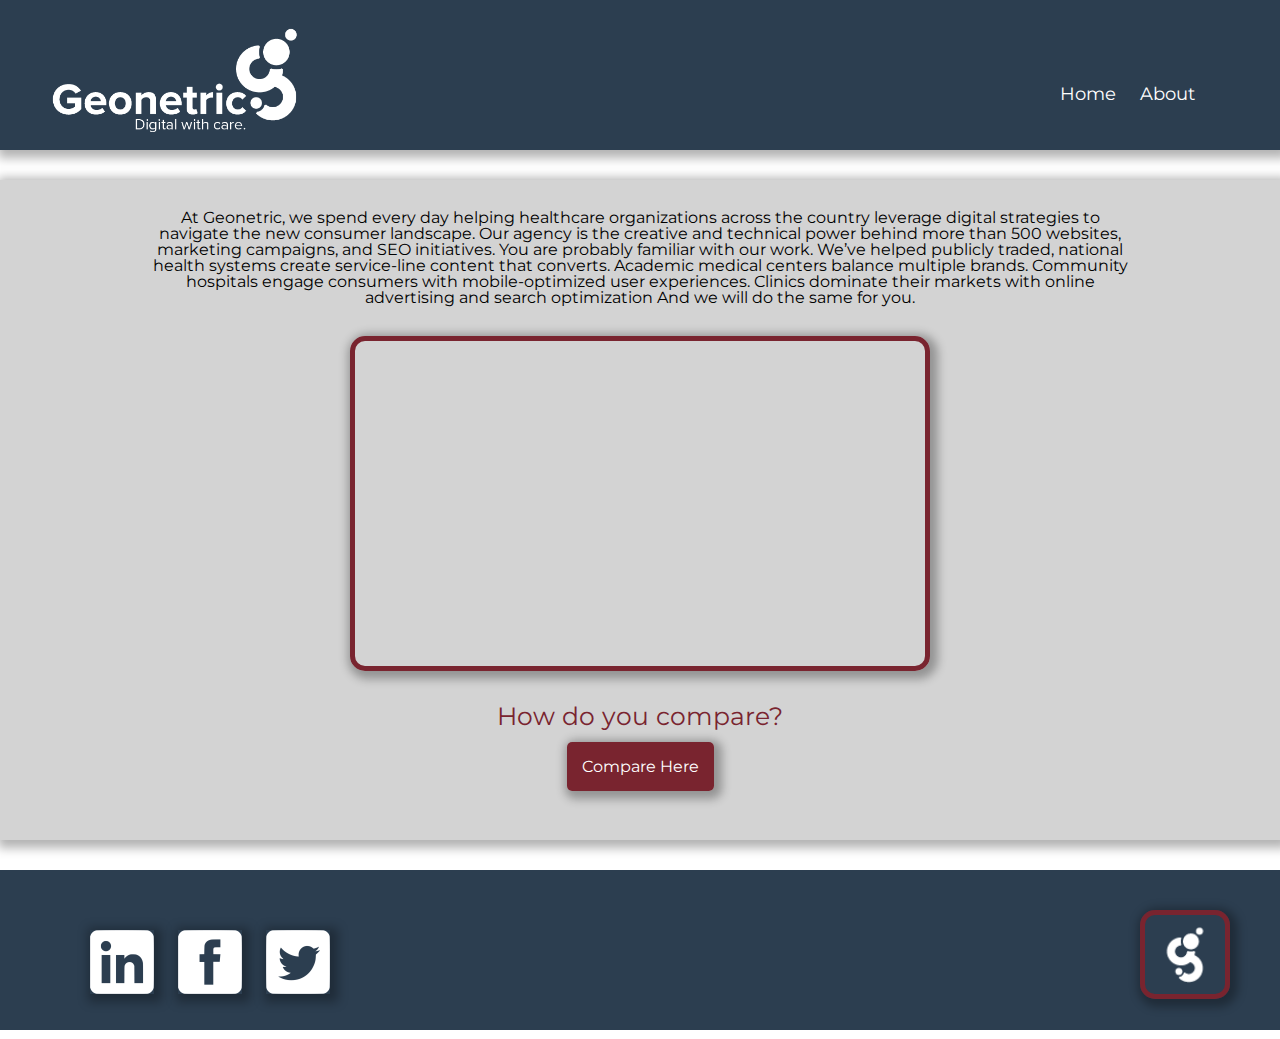
<file: index.html>
<!DOCTYPE html>
  <head>
    <meta charset="utf-8">
    <title>GeoProject</title>
    <link rel="stylesheet" href="css/reset.css">
    <link rel="stylesheet" href="css/style.css">
    <link href="https://fonts.googleapis.com/css2?family=Montserrat:ital,wght@0,600;1,500&display=swap" rel="stylesheet">
  </head>
  <body>
    <header>
      <section id="logo">
        <img src="images/Geonetric Logo White.png" alt="Geonetric" width="300">
      </section>
      <nav>
        <ul>
          <li>
            <a href="index.html">Home</a>
          </li>
          <li>
            <a href="about.html">About</a>
          </li>
        </ul>
      </nav>
    </header>
    <main>
      <section id="mainSec">
        <section id="p2"><p>At Geonetric, we spend every day helping healthcare organizations across the country leverage digital strategies to navigate the new consumer landscape. Our agency is the creative and technical power behind more than 500 websites, marketing campaigns, and SEO initiatives. You are probably familiar with our work. We’ve helped publicly traded, national health systems create service-line content that converts. Academic medical centers balance multiple brands. Community hospitals engage consumers with mobile-optimized user experiences. Clinics dominate their markets with online advertising and search optimization And we will do the same for you.</p>
        </section>
        <iframe width="560" height="315" src="https://www.youtube.com/embed/RcYqIEEGxKA?start=2" frameborder="0" allow="accelerometer; autoplay; encrypted-media; gyroscope; picture-in-picture" allowfullscreen></iframe>
        <article> 
          <h2>How do you compare?</h2>
          <a id="compare" href="data.html">Compare Here</a>
        </article>
      </section>
    </main>
    <footer>
      <img src="images/Geonetric_16x16 px_White.png" alt="geo G logo" id="g">
      <nav id="bottomNav">
        <ul>
          <li><a href="https://www.linkedin.com/company/geonetric/"><img src="images/linkedin-3-64.png" alt="Linkedin" class="nav"></a></li>
          <li><a href="https://www.facebook.com/geonetric"><img src="images/facebook-3-64.png" alt="" class="nav"></a></li>
          <li><a href="https://twitter.com/Geonetric"><img src="images/twitter-3-64.png" alt="" class="nav"></a></li>
        </ul>
      </nav>
    </footer>
    <script src="js/app.js" async defer></script>
  </body>
</html>
</file>
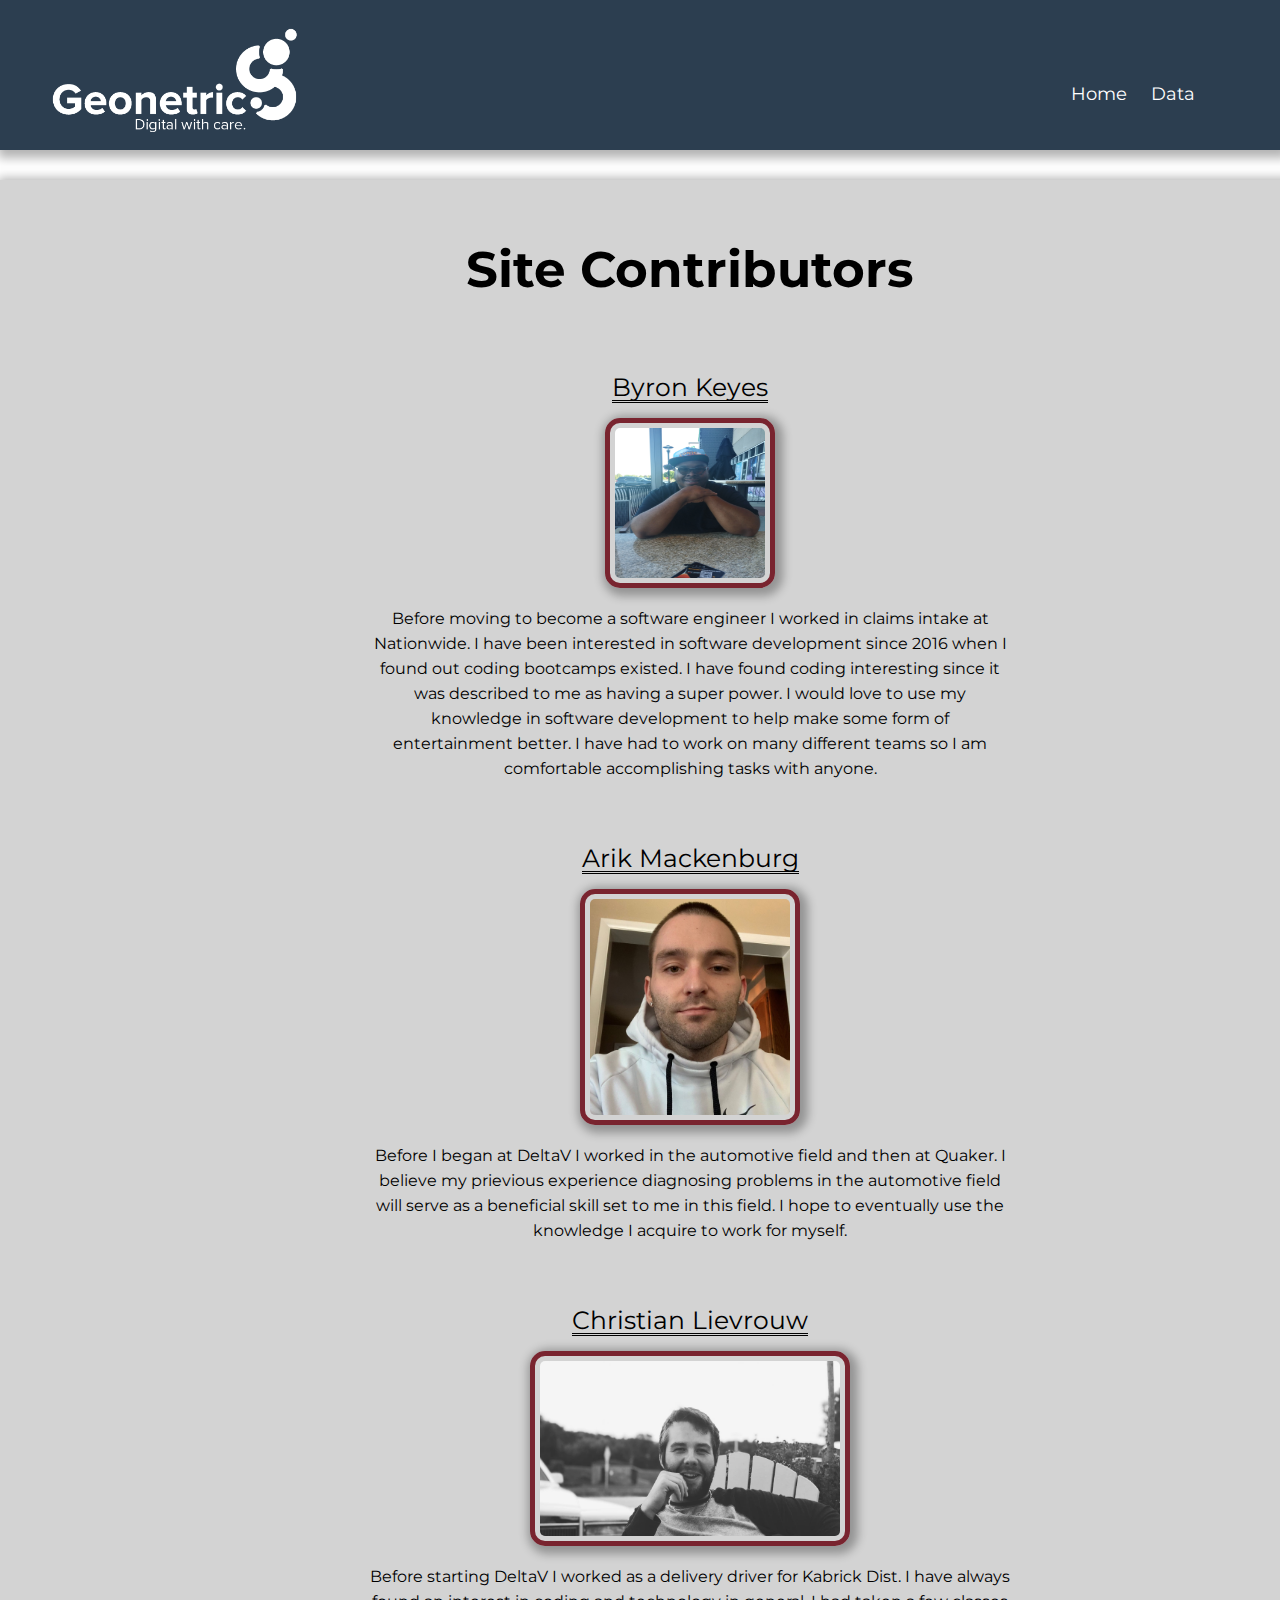
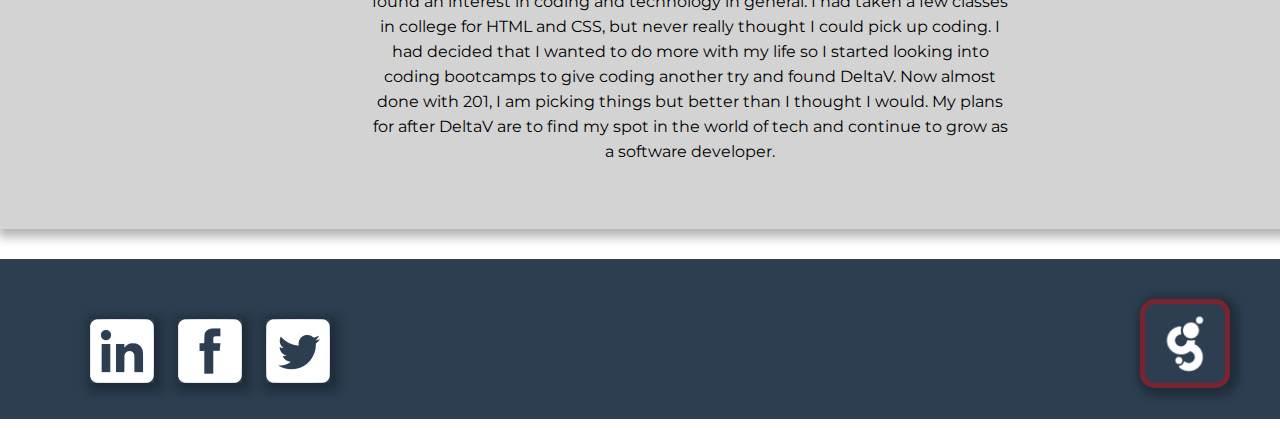
<file: about.html>
<!DOCTYPE html>
  <head>
    <meta charset="utf-8">
    <title>About</title>
    <link rel="stylesheet" href="css/reset.css">
    <link rel="stylesheet" href="css/style.css">
    <link href="https://fonts.googleapis.com/css2?family=Montserrat:ital,wght@0,600;1,500&display=swap" rel="stylesheet">
  </head>
  <body>
   <header>
     <section id="logo">
      <img src="images/Geonetric Logo White.png" alt="Geonetric" width="300">
     </section>
     <nav>
       <ul>
         <li>
           <a href="index.html">Home</a>
         </li>
         <li>
           <a href="data.html">Data</a>
         </li>
       </ul>
     </nav>
   </header>
   <main>
    <section id = "info2">
      <h1 id="sc">Site Contributors</h1>
      <h3>Byron Keyes</h3>
    <section>
      <img src="images/byronpic.jpg" alt="Byron" width="150" height="150">
      <p>Before moving to become a software engineer I worked in claims intake at Nationwide. I have been interested in software development since 2016 when I found out coding bootcamps existed. I have found coding interesting since it was described to me as having a super power. I would love to use my knowledge in software development to help make some form of entertainment better. I have had to work on many different teams so I am comfortable accomplishing tasks with anyone.</p>
    </section>
      <h3>Arik Mackenburg</h3>
    <section>
      <img src="images/arik.jpg" alt="Godzilla" width="200">
      <p>Before I began at DeltaV I worked in the automotive field and then at Quaker. I believe my prievious experience diagnosing problems in the automotive field will serve as a beneficial skill set to me in this field. I hope to eventually use the knowledge I acquire to work for myself.</p>
    </section>
      <h3>Christian Lievrouw</h3>
    <section>
      <img src="images/christianPic.JPG" alt="Christian" width="300px" height="175px"/>
      <p id="personal">Before starting DeltaV I worked as a delivery driver for Kabrick Dist. I have always found an interest in coding and technology in general. I had taken a few classes in college for HTML and CSS, but never really thought I could pick up coding. I had decided that I wanted to do more with my life so I started looking into coding bootcamps to give coding another try and found DeltaV. Now almost done with 201, I am picking things but better than I thought I would. My plans for after DeltaV are to find my spot in the world of tech and continue to grow as a software developer.</p>
    </section>
    </section>
   </main>
  <footer>
    <img src="images/Geonetric_16x16 px_White.png" alt="geo G logo" id="g">
    <nav id="bottomNav">
      <ul>
        <li><a href="https://www.linkedin.com/company/geonetric/"><img src="images/linkedin-3-64.png" alt="Linkedin" class="nav"></a></li>
        <li><a href="https://www.facebook.com/geonetric"><img src="images/facebook-3-64.png" alt="" class="nav"></a></li>
        <li><a href="https://twitter.com/Geonetric"><img src="images/twitter-3-64.png" alt="" class="nav"></a></li>
      </ul>
    </nav>
  </footer>
  <script src="" async defer></script>
  </body>
</html>
</file>
<file: css/style.css>
* {
  font-family: 'Montserrat', sans-serif;
}
header {
  background-color: #2c3e50 ;
  padding: 75px;
  margin-bottom: 30px;
  box-shadow: 3px 3px 10px 5px rgba(0, 0, 0, .3);
}
h1 {
  font-size: 50px;
  color: white;
  font-family: 'Montserrat', sans-serif;
  margin-bottom: 15px;
}
a {
  text-decoration: none;
  color: white;
}
#logo {
  float: left;
  margin-top: -75px;
  margin-left: -50px;
}
h2 {
  font-size: 25px;
  color: #79242F;
  padding-bottom: 30px;
}
#mainSec {
  background-color: lightgray;
  padding: 30px;
  text-align: center;
  display: block;
  margin: auto;
  min-height: 600px;
  box-shadow: 3px 3px 10px 5px rgba(0, 0, 0, .3);
}
#compare {
  background-color: #79242F;
  padding: 15px;
  box-shadow: 3px 3px 10px 5px rgba(0, 0, 0, .3);
  border-radius: 5px;
}
#compare:hover {
  background-color: #5d141e;
}
footer {
  width: 100%;
  background-color: #2c3e50;
  padding: 80px;
  margin-top: 30px;
  box-sizing: border-box;
}
footer img {
  box-shadow: 3px 3px 10px 5px rgba(0, 0, 0, .3);
}
footer img:hover {
  box-shadow: 3px 3px 10px 5px #79242F;
}
nav {
  float: right;
}
li {
  display: inline-block;
  font-size: 18px;
  margin: 10px;
  font-family: 'Montserrat', sans-serif;
}
li:hover {
  text-shadow: 2px 2px 2px#5d141e;
}
#info2 {
  background-color: lightgray;
  padding: 50px;
  text-align: center;
  margin: auto; 
  box-shadow: 3px 3px 10px 5px rgba(0, 0, 0, .3);
  width: 100%
}
#info2 img {
  border: 5px solid #79242F;
  padding: 5px;
  border-radius: 15px;
  box-shadow: 3px 3px 10px 5px rgba(0, 0, 0, .3);
}
#info2 p {
  width: 50%;
  text-align: center;
  margin: auto;
  line-height: 25px;
  padding: 15px;
}
h3 {
  text-align: center;
  font-size: 25px;
  margin-bottom: 15px;
  display: inline-table;
  border-bottom: black;
  border-style: double;
  margin-top: 50px;
}
#sc {
  color: black;
  font-weight: bolder;
  padding: 15px;
  
}
.chart {
  max-width: 50%;
  width: 100%;
  float: left;
  box-sizing: border-box;
  display: block;
  border: #79242F 1px solid;
  padding: 10px;
}
#container {
  background-color: lightgray;
  padding: 50px;
  text-align: center;
  display: block;
  margin: auto;
  box-shadow: 3px 3px 10px 5px rgba(0, 0, 0, .3);
  overflow: hidden;
}
form {
  box-shadow: 3px 3px 10px 5px rgba(0, 0, 0, .3);
  padding: 10px;
  max-width: 20%;
  margin: auto;
}
button {
  margin-top: 10px;
  background-color: #79242F;
  font-family: 'Montserrat', sans-serif;
  color: white;
  border: none;
  padding: 15px;
  width: 100px;
  border-radius: 5px;
}
button:hover {
  background-color: #5d141e;
}
label {
  font-family: 'Montserrat', sans-serif;
}
input {
  text-align: center;
}
#h1 {
  color: #79242F;
  font-size: 50px;
  font-weight: bold;
}

#p2 {
  font-size: 16px;
  text-align: center;
  max-width: 80%;
  display: block;
  margin: auto;
  box-shadow: rgba(0, 0, 0, .3);
}
iframe {
  margin-top: 30px ;
  margin-bottom: 30px;
   border: 5px solid #79242F;
  padding: 5px;
  border-radius: 15px;
  box-shadow: 3px 3px 10px 5px rgba(0, 0, 0, .3);
}
#bottomNav {
  float: left;
  margin-top: -30px;
}
#g {
  border: 5px solid #79242F;
  padding: 5px;
  border-radius: 15px;
  box-shadow: 3px 3px 10px 5px rgba(0, 0, 0, .3);
  width: 70px;
  display: block;
  float: right;
  bottom: 40px;
  left: 30px;
  position: relative;
}
</file>
